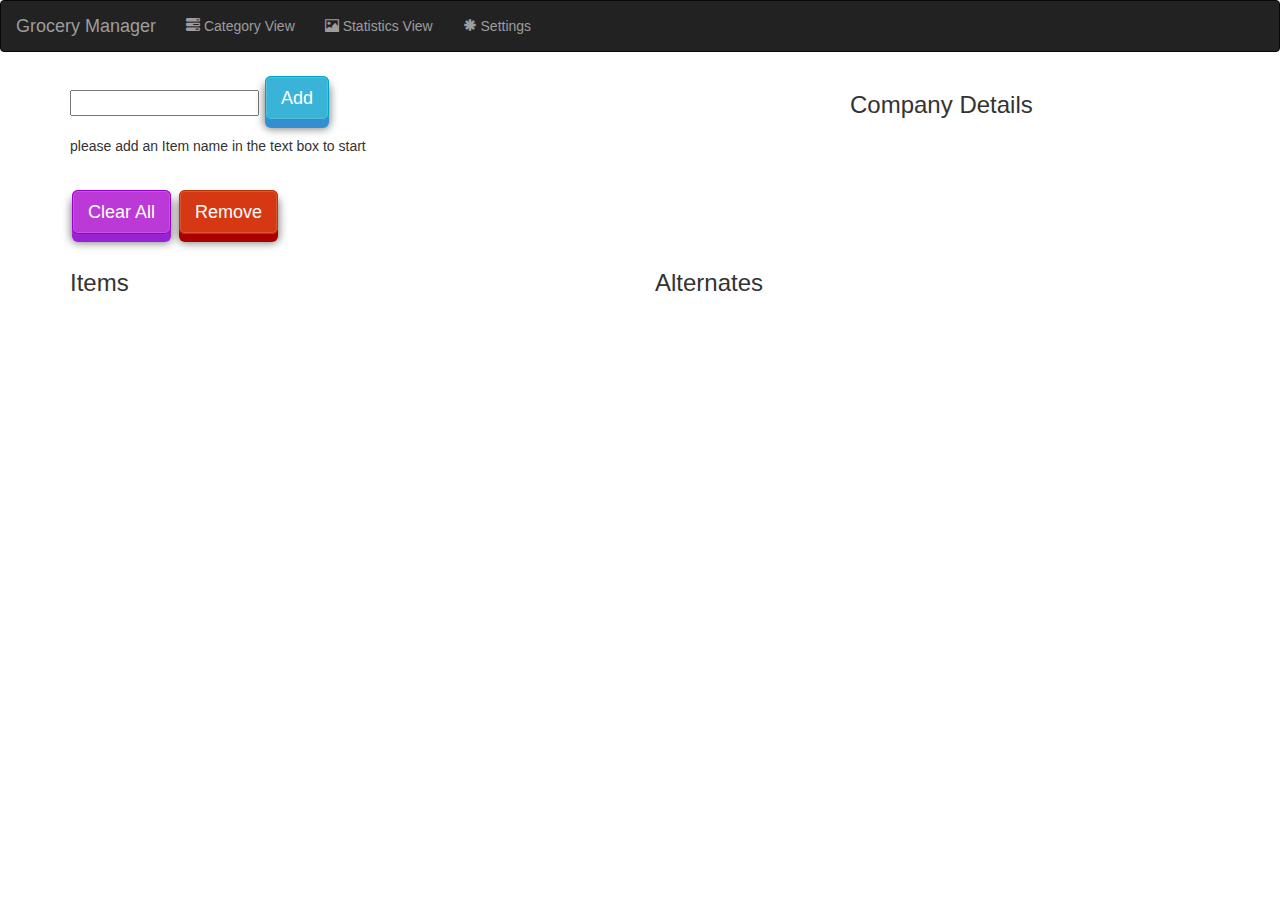
<file: testapp/src/main/webapp/index.html>
<!DOCTYPE html>
<html>
<head>
	<meta charset="utf-8">
    <meta http-equiv="X-UA-Compatible" content="IE=edge">
    <meta name="viewport" content="width=device-width, initial-scale=1">
<title>My Grocery List</title>

<script type="text/javascript" src="./js/jquery-3.1.1.min.js"></script>
<script type="text/javascript" src="./js/jquery.storage.js"></script>
<script type="text/javascript" src="./jquery-ui/jquery-ui.min.js"></script>

<script type="text/javascript" src="./css/js/bootstrap.min.js"></script>

<script type="text/javascript" src="./js/localService.js"></script>
<link href="./css/css/bootstrap.min.css" rel="stylesheet">
<link href="./css/3dbtn.css" rel="stylesheet">

<script type="text/javascript">
$(document).ready(function() { /*code here */
	load();

	$("#items").on('click','li',function (){
		viewDetails($(this));
		alterItems($(this));
	});
		
	$("#alter").on('click','li',function (){
		makeActive($(this));
	});
	
	$("#alter").on('click','span',function (){
		replaceItem($(this));
	});
	
});


</script>
<style>
.fixed-content {
    overflow-y: scroll; 
    height:200px;
}


</style>
</head>
<body>
<!-- menubar starts -->
<nav class="navbar navbar-inverse">
	<div class="container-fluid">
	<!-- Logo -->
		<div class="navbar-header">
			<button type="button" class="navbar-toggle" data-toggle="collapse" data-target="#mainNavbar">
			<span class="icon-bar"></span>
			<span class="icon-bar"></span>
			<span class="icon-bar"></span>
			
			</button>
			<a id="title" href="#" class="navbar-brand">Grocery Manager</a>
		</div>
		<!-- menu -->
		<div class="collapse navbar-collapse" id="mainNavbar">
			<ul class="nav navbar-nav">
				<li id="cat"><a href="./catView.html"><i class="glyphicon glyphicon-tasks gly-spin" aria-hidden="true"></i> Category View</a></li>
				<li id="stats"><a href="./statsView.html"><i class="glyphicon glyphicon-picture gly-spin" aria-hidden="true"></i> Statistics View</a></li>
				<li id="set"><a href="./settingsView.html"><i class="glyphicon glyphicon-asterisk gly-spin" aria-hidden="true"></i> Settings</a></li>
			</ul>
		</div>
	</div>
</nav>  
<!-- menubar ends -->
<!-- container pattern -->
<div id="main" class="container">
    <div class="row">
        <div class="col-sm-8">
			<input type="text" id="newItem"/>
			<button id="add_btn" class="btn btn-info btn-lg btn3d" onClick="addItem()">Add</button>
			<p id="msg"></p>
			<br>
			<button class="btn btn-magick btn-lg btn3d" onClick="clearLocalStorage()">Clear All</button>
			<button class="btn btn-danger btn-lg btn3d" onClick="removeItem()">Remove</button>
		</div>
        <div class="col-sm-4">
        <div id="details">
        	<h3>Company Details</h3>
        	<div class="list-group">
			    
  			</div>
        </div>
       </div>
    </div>
    <div class="row">
    <div class="col-sm-6">
			<h3>Items</h3>
			<div id="items" class="fixed-content">
				<ul class="list-group">
				</ul>
			</div>
		</div>
		<div class="col-sm-6">
			<h3>Alternates</h3>
			<div id="alter" class="fixed-content">
				<ul class="list-group">
				</ul>
			</div>
		</div>
    </div>
</div>
</body>
</html>
</file>
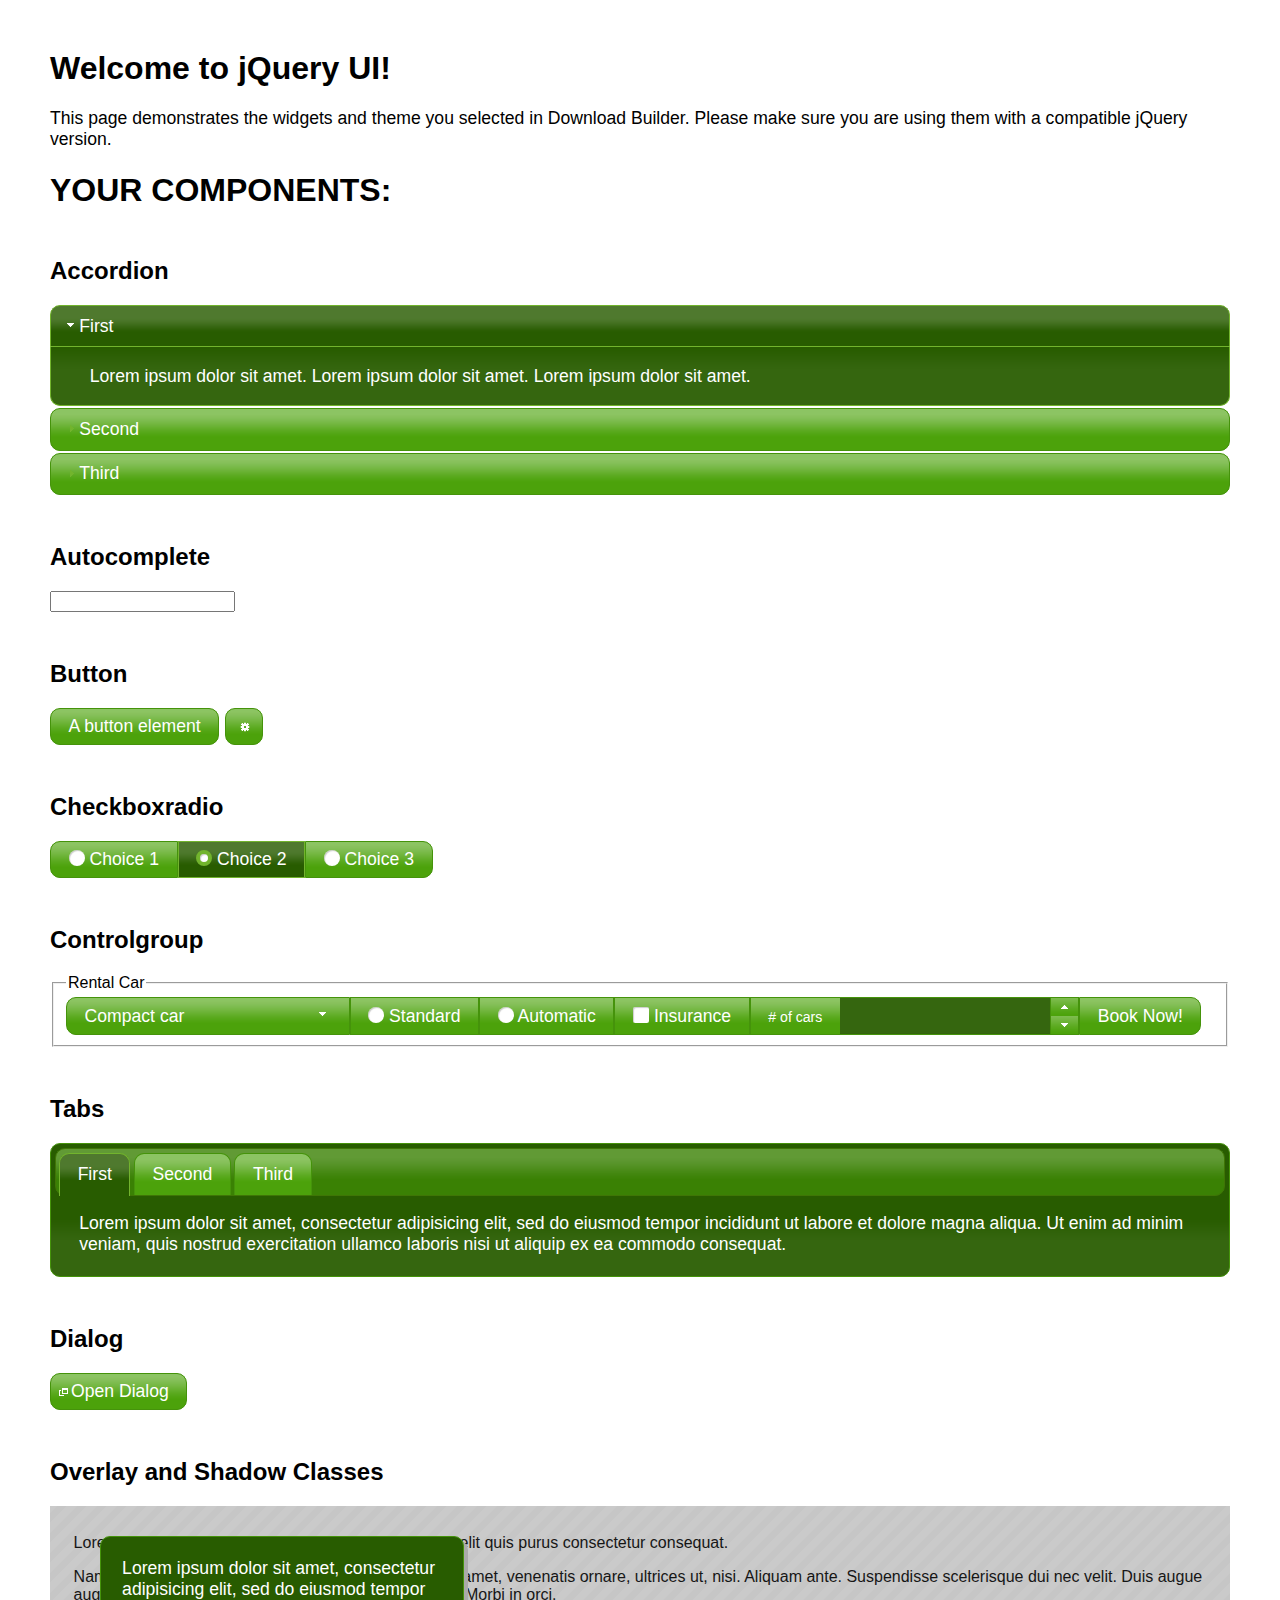
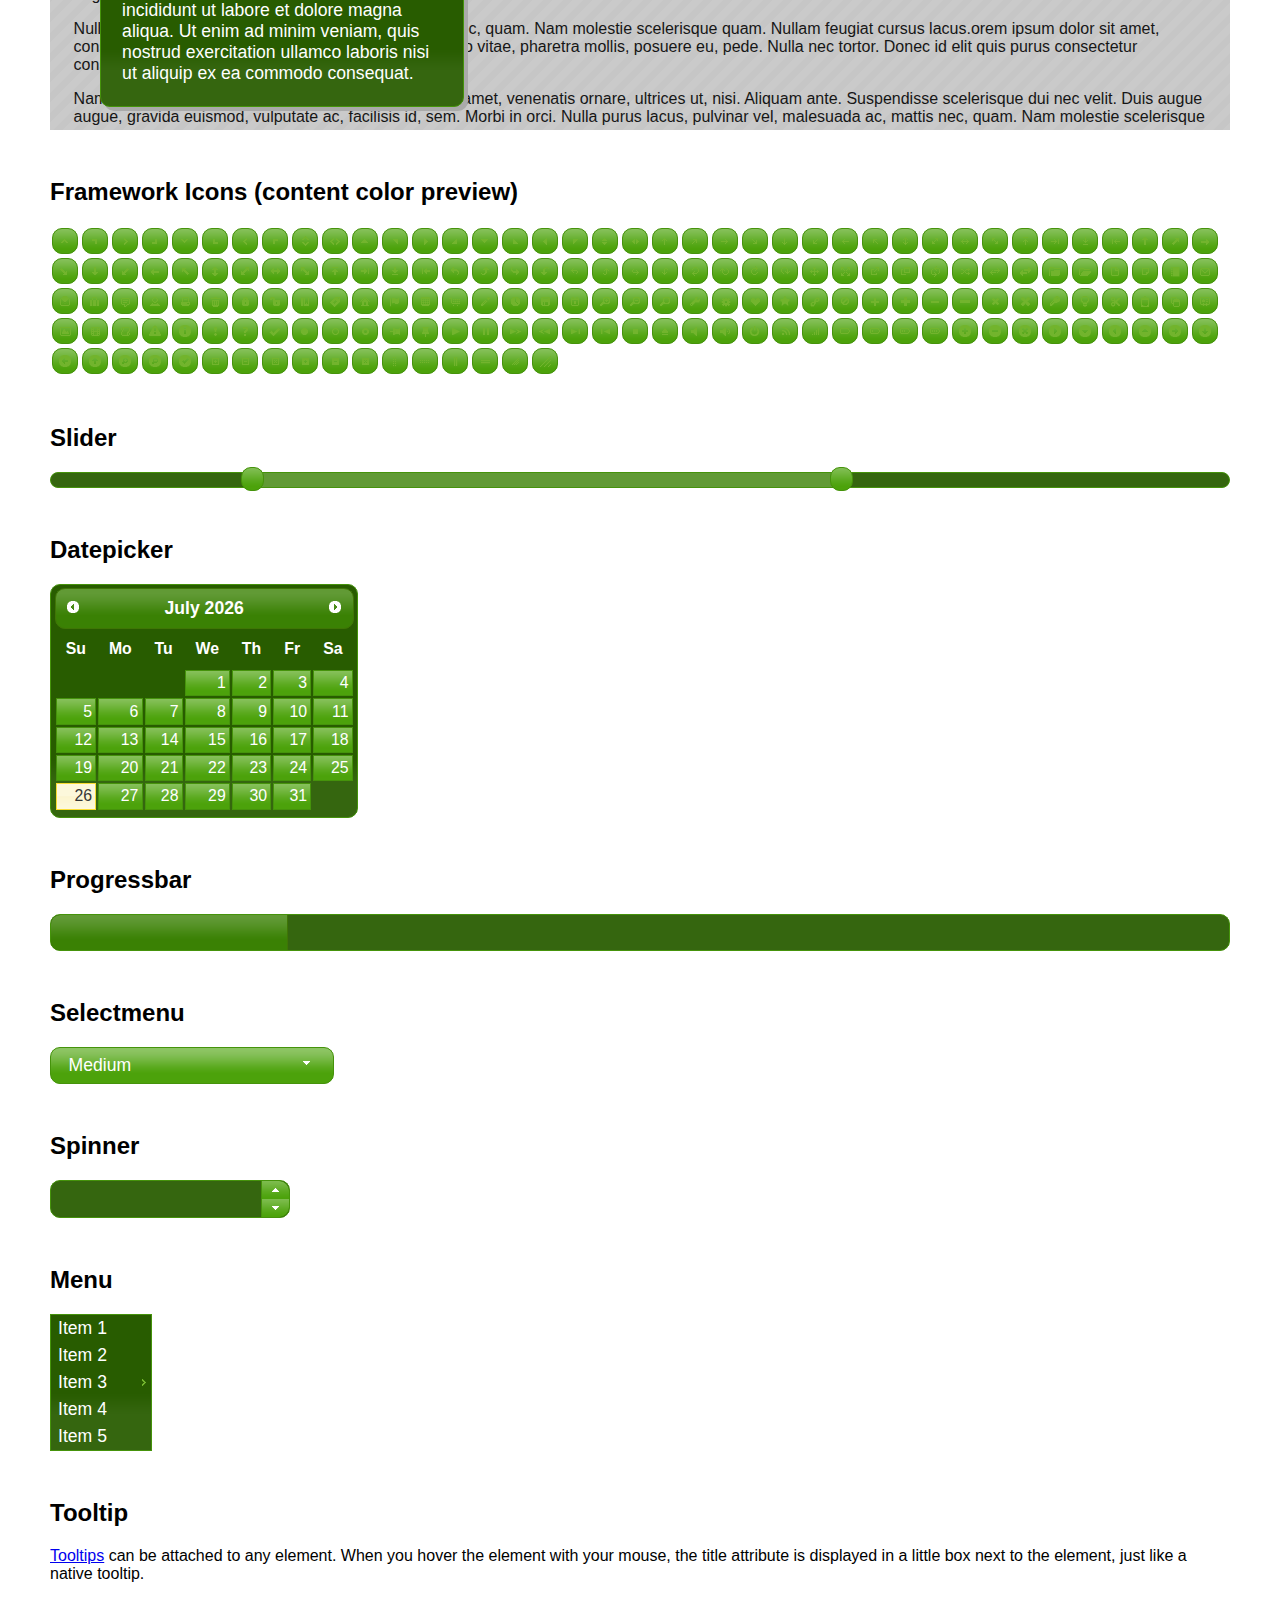
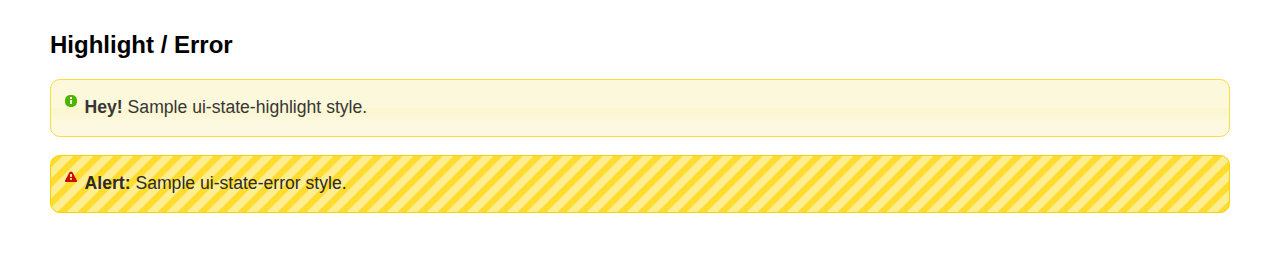
<file: testapp/src/main/webapp/jquery-ui/index.html>
<!doctype html>
<html lang="us">
<head>
	<meta charset="utf-8">
	<title>jQuery UI Example Page</title>
	<link href="jquery-ui.css" rel="stylesheet">
	<style>
	body{
		font-family: "Trebuchet MS", sans-serif;
		margin: 50px;
	}
	.demoHeaders {
		margin-top: 2em;
	}
	#dialog-link {
		padding: .4em 1em .4em 20px;
		text-decoration: none;
		position: relative;
	}
	#dialog-link span.ui-icon {
		margin: 0 5px 0 0;
		position: absolute;
		left: .2em;
		top: 50%;
		margin-top: -8px;
	}
	#icons {
		margin: 0;
		padding: 0;
	}
	#icons li {
		margin: 2px;
		position: relative;
		padding: 4px 0;
		cursor: pointer;
		float: left;
		list-style: none;
	}
	#icons span.ui-icon {
		float: left;
		margin: 0 4px;
	}
	.fakewindowcontain .ui-widget-overlay {
		position: absolute;
	}
	select {
		width: 200px;
	}
	</style>
</head>
<body>

<h1>Welcome to jQuery UI!</h1>

<div class="ui-widget">
	<p>This page demonstrates the widgets and theme you selected in Download Builder. Please make sure you are using them with a compatible jQuery version.</p>
</div>

<h1>YOUR COMPONENTS:</h1>


<!-- Accordion -->
<h2 class="demoHeaders">Accordion</h2>
<div id="accordion">
	<h3>First</h3>
	<div>Lorem ipsum dolor sit amet. Lorem ipsum dolor sit amet. Lorem ipsum dolor sit amet.</div>
	<h3>Second</h3>
	<div>Phasellus mattis tincidunt nibh.</div>
	<h3>Third</h3>
	<div>Nam dui erat, auctor a, dignissim quis.</div>
</div>



<!-- Autocomplete -->
<h2 class="demoHeaders">Autocomplete</h2>
<div>
	<input id="autocomplete" title="type &quot;a&quot;">
</div>



<!-- Button -->
<h2 class="demoHeaders">Button</h2>
<button id="button">A button element</button>
<button id="button-icon">An icon-only button</button>



<!-- Checkboxradio -->
<h2 class="demoHeaders">Checkboxradio</h2>
<form style="margin-top: 1em;">
	<div id="radioset">
		<input type="radio" id="radio1" name="radio"><label for="radio1">Choice 1</label>
		<input type="radio" id="radio2" name="radio" checked="checked"><label for="radio2">Choice 2</label>
		<input type="radio" id="radio3" name="radio"><label for="radio3">Choice 3</label>
	</div>
</form>



<!-- Controlgroup -->
<h2 class="demoHeaders">Controlgroup</h2>
<fieldset>
	<legend>Rental Car</legend>
	<div id="controlgroup">
		<select id="car-type">
			<option>Compact car</option>
			<option>Midsize car</option>
			<option>Full size car</option>
			<option>SUV</option>
			<option>Luxury</option>
			<option>Truck</option>
			<option>Van</option>
		</select>
		<label for="transmission-standard">Standard</label>
		<input type="radio" name="transmission" id="transmission-standard">
		<label for="transmission-automatic">Automatic</label>
		<input type="radio" name="transmission" id="transmission-automatic">
		<label for="insurance">Insurance</label>
		<input type="checkbox" name="insurance" id="insurance">
		<label for="horizontal-spinner" class="ui-controlgroup-label"># of cars</label>
		<input id="horizontal-spinner" class="ui-spinner-input">
		<button>Book Now!</button>
	</div>
</fieldset>



<!-- Tabs -->
<h2 class="demoHeaders">Tabs</h2>
<div id="tabs">
	<ul>
		<li><a href="#tabs-1">First</a></li>
		<li><a href="#tabs-2">Second</a></li>
		<li><a href="#tabs-3">Third</a></li>
	</ul>
	<div id="tabs-1">Lorem ipsum dolor sit amet, consectetur adipisicing elit, sed do eiusmod tempor incididunt ut labore et dolore magna aliqua. Ut enim ad minim veniam, quis nostrud exercitation ullamco laboris nisi ut aliquip ex ea commodo consequat.</div>
	<div id="tabs-2">Phasellus mattis tincidunt nibh. Cras orci urna, blandit id, pretium vel, aliquet ornare, felis. Maecenas scelerisque sem non nisl. Fusce sed lorem in enim dictum bibendum.</div>
	<div id="tabs-3">Nam dui erat, auctor a, dignissim quis, sollicitudin eu, felis. Pellentesque nisi urna, interdum eget, sagittis et, consequat vestibulum, lacus. Mauris porttitor ullamcorper augue.</div>
</div>



<h2 class="demoHeaders">Dialog</h2>
<p>
	<button id="dialog-link" class="ui-button ui-corner-all ui-widget">
		<span class="ui-icon ui-icon-newwin"></span>Open Dialog
	</button>
</p>

<h2 class="demoHeaders">Overlay and Shadow Classes</h2>
<div style="position: relative; width: 96%; height: 200px; padding:1% 2%; overflow:hidden;" class="fakewindowcontain">
	<p>Lorem ipsum dolor sit amet,  Nulla nec tortor. Donec id elit quis purus consectetur consequat. </p><p>Nam congue semper tellus. Sed erat dolor, dapibus sit amet, venenatis ornare, ultrices ut, nisi. Aliquam ante. Suspendisse scelerisque dui nec velit. Duis augue augue, gravida euismod, vulputate ac, facilisis id, sem. Morbi in orci. </p><p>Nulla purus lacus, pulvinar vel, malesuada ac, mattis nec, quam. Nam molestie scelerisque quam. Nullam feugiat cursus lacus.orem ipsum dolor sit amet, consectetur adipiscing elit. Donec libero risus, commodo vitae, pharetra mollis, posuere eu, pede. Nulla nec tortor. Donec id elit quis purus consectetur consequat. </p><p>Nam congue semper tellus. Sed erat dolor, dapibus sit amet, venenatis ornare, ultrices ut, nisi. Aliquam ante. Suspendisse scelerisque dui nec velit. Duis augue augue, gravida euismod, vulputate ac, facilisis id, sem. Morbi in orci. Nulla purus lacus, pulvinar vel, malesuada ac, mattis nec, quam. Nam molestie scelerisque quam. </p><p>Nullam feugiat cursus lacus.orem ipsum dolor sit amet, consectetur adipiscing elit. Donec libero risus, commodo vitae, pharetra mollis, posuere eu, pede. Nulla nec tortor. Donec id elit quis purus consectetur consequat. Nam congue semper tellus. Sed erat dolor, dapibus sit amet, venenatis ornare, ultrices ut, nisi. Aliquam ante. </p><p>Suspendisse scelerisque dui nec velit. Duis augue augue, gravida euismod, vulputate ac, facilisis id, sem. Morbi in orci. Nulla purus lacus, pulvinar vel, malesuada ac, mattis nec, quam. Nam molestie scelerisque quam. Nullam feugiat cursus lacus.orem ipsum dolor sit amet, consectetur adipiscing elit. Donec libero risus, commodo vitae, pharetra mollis, posuere eu, pede. Nulla nec tortor. Donec id elit quis purus consectetur consequat. Nam congue semper tellus. Sed erat dolor, dapibus sit amet, venenatis ornare, ultrices ut, nisi. </p>

	<!-- ui-dialog -->
	<div class="ui-widget-overlay ui-front"></div>
	<div style="position: absolute; width: 320px; left: 50px; top: 30px; padding: 1.2em" class="ui-widget ui-front ui-widget-content ui-corner-all ui-widget-shadow">
		Lorem ipsum dolor sit amet, consectetur adipisicing elit, sed do eiusmod tempor incididunt ut labore et dolore magna aliqua. Ut enim ad minim veniam, quis nostrud exercitation ullamco laboris nisi ut aliquip ex ea commodo consequat.
	</div>

</div>

<!-- ui-dialog -->
<div id="dialog" title="Dialog Title">
	<p>Lorem ipsum dolor sit amet, consectetur adipisicing elit, sed do eiusmod tempor incididunt ut labore et dolore magna aliqua. Ut enim ad minim veniam, quis nostrud exercitation ullamco laboris nisi ut aliquip ex ea commodo consequat.</p>
</div>



<h2 class="demoHeaders">Framework Icons (content color preview)</h2>
<ul id="icons" class="ui-widget ui-helper-clearfix">
	<li class="ui-state-default ui-corner-all" title=".ui-icon-caret-1-n"><span class="ui-icon ui-icon-caret-1-n"></span></li>
	<li class="ui-state-default ui-corner-all" title=".ui-icon-caret-1-ne"><span class="ui-icon ui-icon-caret-1-ne"></span></li>
	<li class="ui-state-default ui-corner-all" title=".ui-icon-caret-1-e"><span class="ui-icon ui-icon-caret-1-e"></span></li>
	<li class="ui-state-default ui-corner-all" title=".ui-icon-caret-1-se"><span class="ui-icon ui-icon-caret-1-se"></span></li>
	<li class="ui-state-default ui-corner-all" title=".ui-icon-caret-1-s"><span class="ui-icon ui-icon-caret-1-s"></span></li>
	<li class="ui-state-default ui-corner-all" title=".ui-icon-caret-1-sw"><span class="ui-icon ui-icon-caret-1-sw"></span></li>
	<li class="ui-state-default ui-corner-all" title=".ui-icon-caret-1-w"><span class="ui-icon ui-icon-caret-1-w"></span></li>
	<li class="ui-state-default ui-corner-all" title=".ui-icon-caret-1-nw"><span class="ui-icon ui-icon-caret-1-nw"></span></li>
	<li class="ui-state-default ui-corner-all" title=".ui-icon-caret-2-n-s"><span class="ui-icon ui-icon-caret-2-n-s"></span></li>
	<li class="ui-state-default ui-corner-all" title=".ui-icon-caret-2-e-w"><span class="ui-icon ui-icon-caret-2-e-w"></span></li>
	<li class="ui-state-default ui-corner-all" title=".ui-icon-triangle-1-n"><span class="ui-icon ui-icon-triangle-1-n"></span></li>
	<li class="ui-state-default ui-corner-all" title=".ui-icon-triangle-1-ne"><span class="ui-icon ui-icon-triangle-1-ne"></span></li>
	<li class="ui-state-default ui-corner-all" title=".ui-icon-triangle-1-e"><span class="ui-icon ui-icon-triangle-1-e"></span></li>
	<li class="ui-state-default ui-corner-all" title=".ui-icon-triangle-1-se"><span class="ui-icon ui-icon-triangle-1-se"></span></li>
	<li class="ui-state-default ui-corner-all" title=".ui-icon-triangle-1-s"><span class="ui-icon ui-icon-triangle-1-s"></span></li>
	<li class="ui-state-default ui-corner-all" title=".ui-icon-triangle-1-sw"><span class="ui-icon ui-icon-triangle-1-sw"></span></li>
	<li class="ui-state-default ui-corner-all" title=".ui-icon-triangle-1-w"><span class="ui-icon ui-icon-triangle-1-w"></span></li>
	<li class="ui-state-default ui-corner-all" title=".ui-icon-triangle-1-nw"><span class="ui-icon ui-icon-triangle-1-nw"></span></li>
	<li class="ui-state-default ui-corner-all" title=".ui-icon-triangle-2-n-s"><span class="ui-icon ui-icon-triangle-2-n-s"></span></li>
	<li class="ui-state-default ui-corner-all" title=".ui-icon-triangle-2-e-w"><span class="ui-icon ui-icon-triangle-2-e-w"></span></li>
	<li class="ui-state-default ui-corner-all" title=".ui-icon-arrow-1-n"><span class="ui-icon ui-icon-arrow-1-n"></span></li>
	<li class="ui-state-default ui-corner-all" title=".ui-icon-arrow-1-ne"><span class="ui-icon ui-icon-arrow-1-ne"></span></li>
	<li class="ui-state-default ui-corner-all" title=".ui-icon-arrow-1-e"><span class="ui-icon ui-icon-arrow-1-e"></span></li>
	<li class="ui-state-default ui-corner-all" title=".ui-icon-arrow-1-se"><span class="ui-icon ui-icon-arrow-1-se"></span></li>
	<li class="ui-state-default ui-corner-all" title=".ui-icon-arrow-1-s"><span class="ui-icon ui-icon-arrow-1-s"></span></li>
	<li class="ui-state-default ui-corner-all" title=".ui-icon-arrow-1-sw"><span class="ui-icon ui-icon-arrow-1-sw"></span></li>
	<li class="ui-state-default ui-corner-all" title=".ui-icon-arrow-1-w"><span class="ui-icon ui-icon-arrow-1-w"></span></li>
	<li class="ui-state-default ui-corner-all" title=".ui-icon-arrow-1-nw"><span class="ui-icon ui-icon-arrow-1-nw"></span></li>
	<li class="ui-state-default ui-corner-all" title=".ui-icon-arrow-2-n-s"><span class="ui-icon ui-icon-arrow-2-n-s"></span></li>
	<li class="ui-state-default ui-corner-all" title=".ui-icon-arrow-2-ne-sw"><span class="ui-icon ui-icon-arrow-2-ne-sw"></span></li>
	<li class="ui-state-default ui-corner-all" title=".ui-icon-arrow-2-e-w"><span class="ui-icon ui-icon-arrow-2-e-w"></span></li>
	<li class="ui-state-default ui-corner-all" title=".ui-icon-arrow-2-se-nw"><span class="ui-icon ui-icon-arrow-2-se-nw"></span></li>
	<li class="ui-state-default ui-corner-all" title=".ui-icon-arrowstop-1-n"><span class="ui-icon ui-icon-arrowstop-1-n"></span></li>
	<li class="ui-state-default ui-corner-all" title=".ui-icon-arrowstop-1-e"><span class="ui-icon ui-icon-arrowstop-1-e"></span></li>
	<li class="ui-state-default ui-corner-all" title=".ui-icon-arrowstop-1-s"><span class="ui-icon ui-icon-arrowstop-1-s"></span></li>
	<li class="ui-state-default ui-corner-all" title=".ui-icon-arrowstop-1-w"><span class="ui-icon ui-icon-arrowstop-1-w"></span></li>
	<li class="ui-state-default ui-corner-all" title=".ui-icon-arrowthick-1-n"><span class="ui-icon ui-icon-arrowthick-1-n"></span></li>
	<li class="ui-state-default ui-corner-all" title=".ui-icon-arrowthick-1-ne"><span class="ui-icon ui-icon-arrowthick-1-ne"></span></li>
	<li class="ui-state-default ui-corner-all" title=".ui-icon-arrowthick-1-e"><span class="ui-icon ui-icon-arrowthick-1-e"></span></li>
	<li class="ui-state-default ui-corner-all" title=".ui-icon-arrowthick-1-se"><span class="ui-icon ui-icon-arrowthick-1-se"></span></li>
	<li class="ui-state-default ui-corner-all" title=".ui-icon-arrowthick-1-s"><span class="ui-icon ui-icon-arrowthick-1-s"></span></li>
	<li class="ui-state-default ui-corner-all" title=".ui-icon-arrowthick-1-sw"><span class="ui-icon ui-icon-arrowthick-1-sw"></span></li>
	<li class="ui-state-default ui-corner-all" title=".ui-icon-arrowthick-1-w"><span class="ui-icon ui-icon-arrowthick-1-w"></span></li>
	<li class="ui-state-default ui-corner-all" title=".ui-icon-arrowthick-1-nw"><span class="ui-icon ui-icon-arrowthick-1-nw"></span></li>
	<li class="ui-state-default ui-corner-all" title=".ui-icon-arrowthick-2-n-s"><span class="ui-icon ui-icon-arrowthick-2-n-s"></span></li>
	<li class="ui-state-default ui-corner-all" title=".ui-icon-arrowthick-2-ne-sw"><span class="ui-icon ui-icon-arrowthick-2-ne-sw"></span></li>
	<li class="ui-state-default ui-corner-all" title=".ui-icon-arrowthick-2-e-w"><span class="ui-icon ui-icon-arrowthick-2-e-w"></span></li>
	<li class="ui-state-default ui-corner-all" title=".ui-icon-arrowthick-2-se-nw"><span class="ui-icon ui-icon-arrowthick-2-se-nw"></span></li>
	<li class="ui-state-default ui-corner-all" title=".ui-icon-arrowthickstop-1-n"><span class="ui-icon ui-icon-arrowthickstop-1-n"></span></li>
	<li class="ui-state-default ui-corner-all" title=".ui-icon-arrowthickstop-1-e"><span class="ui-icon ui-icon-arrowthickstop-1-e"></span></li>
	<li class="ui-state-default ui-corner-all" title=".ui-icon-arrowthickstop-1-s"><span class="ui-icon ui-icon-arrowthickstop-1-s"></span></li>
	<li class="ui-state-default ui-corner-all" title=".ui-icon-arrowthickstop-1-w"><span class="ui-icon ui-icon-arrowthickstop-1-w"></span></li>
	<li class="ui-state-default ui-corner-all" title=".ui-icon-arrowreturnthick-1-w"><span class="ui-icon ui-icon-arrowreturnthick-1-w"></span></li>
	<li class="ui-state-default ui-corner-all" title=".ui-icon-arrowreturnthick-1-n"><span class="ui-icon ui-icon-arrowreturnthick-1-n"></span></li>
	<li class="ui-state-default ui-corner-all" title=".ui-icon-arrowreturnthick-1-e"><span class="ui-icon ui-icon-arrowreturnthick-1-e"></span></li>
	<li class="ui-state-default ui-corner-all" title=".ui-icon-arrowreturnthick-1-s"><span class="ui-icon ui-icon-arrowreturnthick-1-s"></span></li>
	<li class="ui-state-default ui-corner-all" title=".ui-icon-arrowreturn-1-w"><span class="ui-icon ui-icon-arrowreturn-1-w"></span></li>
	<li class="ui-state-default ui-corner-all" title=".ui-icon-arrowreturn-1-n"><span class="ui-icon ui-icon-arrowreturn-1-n"></span></li>
	<li class="ui-state-default ui-corner-all" title=".ui-icon-arrowreturn-1-e"><span class="ui-icon ui-icon-arrowreturn-1-e"></span></li>
	<li class="ui-state-default ui-corner-all" title=".ui-icon-arrowreturn-1-s"><span class="ui-icon ui-icon-arrowreturn-1-s"></span></li>
	<li class="ui-state-default ui-corner-all" title=".ui-icon-arrowrefresh-1-w"><span class="ui-icon ui-icon-arrowrefresh-1-w"></span></li>
	<li class="ui-state-default ui-corner-all" title=".ui-icon-arrowrefresh-1-n"><span class="ui-icon ui-icon-arrowrefresh-1-n"></span></li>
	<li class="ui-state-default ui-corner-all" title=".ui-icon-arrowrefresh-1-e"><span class="ui-icon ui-icon-arrowrefresh-1-e"></span></li>
	<li class="ui-state-default ui-corner-all" title=".ui-icon-arrowrefresh-1-s"><span class="ui-icon ui-icon-arrowrefresh-1-s"></span></li>
	<li class="ui-state-default ui-corner-all" title=".ui-icon-arrow-4"><span class="ui-icon ui-icon-arrow-4"></span></li>
	<li class="ui-state-default ui-corner-all" title=".ui-icon-arrow-4-diag"><span class="ui-icon ui-icon-arrow-4-diag"></span></li>
	<li class="ui-state-default ui-corner-all" title=".ui-icon-extlink"><span class="ui-icon ui-icon-extlink"></span></li>
	<li class="ui-state-default ui-corner-all" title=".ui-icon-newwin"><span class="ui-icon ui-icon-newwin"></span></li>
	<li class="ui-state-default ui-corner-all" title=".ui-icon-refresh"><span class="ui-icon ui-icon-refresh"></span></li>
	<li class="ui-state-default ui-corner-all" title=".ui-icon-shuffle"><span class="ui-icon ui-icon-shuffle"></span></li>
	<li class="ui-state-default ui-corner-all" title=".ui-icon-transfer-e-w"><span class="ui-icon ui-icon-transfer-e-w"></span></li>
	<li class="ui-state-default ui-corner-all" title=".ui-icon-transferthick-e-w"><span class="ui-icon ui-icon-transferthick-e-w"></span></li>
	<li class="ui-state-default ui-corner-all" title=".ui-icon-folder-collapsed"><span class="ui-icon ui-icon-folder-collapsed"></span></li>
	<li class="ui-state-default ui-corner-all" title=".ui-icon-folder-open"><span class="ui-icon ui-icon-folder-open"></span></li>
	<li class="ui-state-default ui-corner-all" title=".ui-icon-document"><span class="ui-icon ui-icon-document"></span></li>
	<li class="ui-state-default ui-corner-all" title=".ui-icon-document-b"><span class="ui-icon ui-icon-document-b"></span></li>
	<li class="ui-state-default ui-corner-all" title=".ui-icon-note"><span class="ui-icon ui-icon-note"></span></li>
	<li class="ui-state-default ui-corner-all" title=".ui-icon-mail-closed"><span class="ui-icon ui-icon-mail-closed"></span></li>
	<li class="ui-state-default ui-corner-all" title=".ui-icon-mail-open"><span class="ui-icon ui-icon-mail-open"></span></li>
	<li class="ui-state-default ui-corner-all" title=".ui-icon-suitcase"><span class="ui-icon ui-icon-suitcase"></span></li>
	<li class="ui-state-default ui-corner-all" title=".ui-icon-comment"><span class="ui-icon ui-icon-comment"></span></li>
	<li class="ui-state-default ui-corner-all" title=".ui-icon-person"><span class="ui-icon ui-icon-person"></span></li>
	<li class="ui-state-default ui-corner-all" title=".ui-icon-print"><span class="ui-icon ui-icon-print"></span></li>
	<li class="ui-state-default ui-corner-all" title=".ui-icon-trash"><span class="ui-icon ui-icon-trash"></span></li>
	<li class="ui-state-default ui-corner-all" title=".ui-icon-locked"><span class="ui-icon ui-icon-locked"></span></li>
	<li class="ui-state-default ui-corner-all" title=".ui-icon-unlocked"><span class="ui-icon ui-icon-unlocked"></span></li>
	<li class="ui-state-default ui-corner-all" title=".ui-icon-bookmark"><span class="ui-icon ui-icon-bookmark"></span></li>
	<li class="ui-state-default ui-corner-all" title=".ui-icon-tag"><span class="ui-icon ui-icon-tag"></span></li>
	<li class="ui-state-default ui-corner-all" title=".ui-icon-home"><span class="ui-icon ui-icon-home"></span></li>
	<li class="ui-state-default ui-corner-all" title=".ui-icon-flag"><span class="ui-icon ui-icon-flag"></span></li>
	<li class="ui-state-default ui-corner-all" title=".ui-icon-calculator"><span class="ui-icon ui-icon-calculator"></span></li>
	<li class="ui-state-default ui-corner-all" title=".ui-icon-cart"><span class="ui-icon ui-icon-cart"></span></li>
	<li class="ui-state-default ui-corner-all" title=".ui-icon-pencil"><span class="ui-icon ui-icon-pencil"></span></li>
	<li class="ui-state-default ui-corner-all" title=".ui-icon-clock"><span class="ui-icon ui-icon-clock"></span></li>
	<li class="ui-state-default ui-corner-all" title=".ui-icon-disk"><span class="ui-icon ui-icon-disk"></span></li>
	<li class="ui-state-default ui-corner-all" title=".ui-icon-calendar"><span class="ui-icon ui-icon-calendar"></span></li>
	<li class="ui-state-default ui-corner-all" title=".ui-icon-zoomin"><span class="ui-icon ui-icon-zoomin"></span></li>
	<li class="ui-state-default ui-corner-all" title=".ui-icon-zoomout"><span class="ui-icon ui-icon-zoomout"></span></li>
	<li class="ui-state-default ui-corner-all" title=".ui-icon-search"><span class="ui-icon ui-icon-search"></span></li>
	<li class="ui-state-default ui-corner-all" title=".ui-icon-wrench"><span class="ui-icon ui-icon-wrench"></span></li>
	<li class="ui-state-default ui-corner-all" title=".ui-icon-gear"><span class="ui-icon ui-icon-gear"></span></li>
	<li class="ui-state-default ui-corner-all" title=".ui-icon-heart"><span class="ui-icon ui-icon-heart"></span></li>
	<li class="ui-state-default ui-corner-all" title=".ui-icon-star"><span class="ui-icon ui-icon-star"></span></li>
	<li class="ui-state-default ui-corner-all" title=".ui-icon-link"><span class="ui-icon ui-icon-link"></span></li>
	<li class="ui-state-default ui-corner-all" title=".ui-icon-cancel"><span class="ui-icon ui-icon-cancel"></span></li>
	<li class="ui-state-default ui-corner-all" title=".ui-icon-plus"><span class="ui-icon ui-icon-plus"></span></li>
	<li class="ui-state-default ui-corner-all" title=".ui-icon-plusthick"><span class="ui-icon ui-icon-plusthick"></span></li>
	<li class="ui-state-default ui-corner-all" title=".ui-icon-minus"><span class="ui-icon ui-icon-minus"></span></li>
	<li class="ui-state-default ui-corner-all" title=".ui-icon-minusthick"><span class="ui-icon ui-icon-minusthick"></span></li>
	<li class="ui-state-default ui-corner-all" title=".ui-icon-close"><span class="ui-icon ui-icon-close"></span></li>
	<li class="ui-state-default ui-corner-all" title=".ui-icon-closethick"><span class="ui-icon ui-icon-closethick"></span></li>
	<li class="ui-state-default ui-corner-all" title=".ui-icon-key"><span class="ui-icon ui-icon-key"></span></li>
	<li class="ui-state-default ui-corner-all" title=".ui-icon-lightbulb"><span class="ui-icon ui-icon-lightbulb"></span></li>
	<li class="ui-state-default ui-corner-all" title=".ui-icon-scissors"><span class="ui-icon ui-icon-scissors"></span></li>
	<li class="ui-state-default ui-corner-all" title=".ui-icon-clipboard"><span class="ui-icon ui-icon-clipboard"></span></li>
	<li class="ui-state-default ui-corner-all" title=".ui-icon-copy"><span class="ui-icon ui-icon-copy"></span></li>
	<li class="ui-state-default ui-corner-all" title=".ui-icon-contact"><span class="ui-icon ui-icon-contact"></span></li>
	<li class="ui-state-default ui-corner-all" title=".ui-icon-image"><span class="ui-icon ui-icon-image"></span></li>
	<li class="ui-state-default ui-corner-all" title=".ui-icon-video"><span class="ui-icon ui-icon-video"></span></li>
	<li class="ui-state-default ui-corner-all" title=".ui-icon-script"><span class="ui-icon ui-icon-script"></span></li>
	<li class="ui-state-default ui-corner-all" title=".ui-icon-alert"><span class="ui-icon ui-icon-alert"></span></li>
	<li class="ui-state-default ui-corner-all" title=".ui-icon-info"><span class="ui-icon ui-icon-info"></span></li>
	<li class="ui-state-default ui-corner-all" title=".ui-icon-notice"><span class="ui-icon ui-icon-notice"></span></li>
	<li class="ui-state-default ui-corner-all" title=".ui-icon-help"><span class="ui-icon ui-icon-help"></span></li>
	<li class="ui-state-default ui-corner-all" title=".ui-icon-check"><span class="ui-icon ui-icon-check"></span></li>
	<li class="ui-state-default ui-corner-all" title=".ui-icon-bullet"><span class="ui-icon ui-icon-bullet"></span></li>
	<li class="ui-state-default ui-corner-all" title=".ui-icon-radio-off"><span class="ui-icon ui-icon-radio-off"></span></li>
	<li class="ui-state-default ui-corner-all" title=".ui-icon-radio-on"><span class="ui-icon ui-icon-radio-on"></span></li>
	<li class="ui-state-default ui-corner-all" title=".ui-icon-pin-w"><span class="ui-icon ui-icon-pin-w"></span></li>
	<li class="ui-state-default ui-corner-all" title=".ui-icon-pin-s"><span class="ui-icon ui-icon-pin-s"></span></li>
	<li class="ui-state-default ui-corner-all" title=".ui-icon-play"><span class="ui-icon ui-icon-play"></span></li>
	<li class="ui-state-default ui-corner-all" title=".ui-icon-pause"><span class="ui-icon ui-icon-pause"></span></li>
	<li class="ui-state-default ui-corner-all" title=".ui-icon-seek-next"><span class="ui-icon ui-icon-seek-next"></span></li>
	<li class="ui-state-default ui-corner-all" title=".ui-icon-seek-prev"><span class="ui-icon ui-icon-seek-prev"></span></li>
	<li class="ui-state-default ui-corner-all" title=".ui-icon-seek-end"><span class="ui-icon ui-icon-seek-end"></span></li>
	<li class="ui-state-default ui-corner-all" title=".ui-icon-seek-first"><span class="ui-icon ui-icon-seek-first"></span></li>
	<li class="ui-state-default ui-corner-all" title=".ui-icon-stop"><span class="ui-icon ui-icon-stop"></span></li>
	<li class="ui-state-default ui-corner-all" title=".ui-icon-eject"><span class="ui-icon ui-icon-eject"></span></li>
	<li class="ui-state-default ui-corner-all" title=".ui-icon-volume-off"><span class="ui-icon ui-icon-volume-off"></span></li>
	<li class="ui-state-default ui-corner-all" title=".ui-icon-volume-on"><span class="ui-icon ui-icon-volume-on"></span></li>
	<li class="ui-state-default ui-corner-all" title=".ui-icon-power"><span class="ui-icon ui-icon-power"></span></li>
	<li class="ui-state-default ui-corner-all" title=".ui-icon-signal-diag"><span class="ui-icon ui-icon-signal-diag"></span></li>
	<li class="ui-state-default ui-corner-all" title=".ui-icon-signal"><span class="ui-icon ui-icon-signal"></span></li>
	<li class="ui-state-default ui-corner-all" title=".ui-icon-battery-0"><span class="ui-icon ui-icon-battery-0"></span></li>
	<li class="ui-state-default ui-corner-all" title=".ui-icon-battery-1"><span class="ui-icon ui-icon-battery-1"></span></li>
	<li class="ui-state-default ui-corner-all" title=".ui-icon-battery-2"><span class="ui-icon ui-icon-battery-2"></span></li>
	<li class="ui-state-default ui-corner-all" title=".ui-icon-battery-3"><span class="ui-icon ui-icon-battery-3"></span></li>
	<li class="ui-state-default ui-corner-all" title=".ui-icon-circle-plus"><span class="ui-icon ui-icon-circle-plus"></span></li>
	<li class="ui-state-default ui-corner-all" title=".ui-icon-circle-minus"><span class="ui-icon ui-icon-circle-minus"></span></li>
	<li class="ui-state-default ui-corner-all" title=".ui-icon-circle-close"><span class="ui-icon ui-icon-circle-close"></span></li>
	<li class="ui-state-default ui-corner-all" title=".ui-icon-circle-triangle-e"><span class="ui-icon ui-icon-circle-triangle-e"></span></li>
	<li class="ui-state-default ui-corner-all" title=".ui-icon-circle-triangle-s"><span class="ui-icon ui-icon-circle-triangle-s"></span></li>
	<li class="ui-state-default ui-corner-all" title=".ui-icon-circle-triangle-w"><span class="ui-icon ui-icon-circle-triangle-w"></span></li>
	<li class="ui-state-default ui-corner-all" title=".ui-icon-circle-triangle-n"><span class="ui-icon ui-icon-circle-triangle-n"></span></li>
	<li class="ui-state-default ui-corner-all" title=".ui-icon-circle-arrow-e"><span class="ui-icon ui-icon-circle-arrow-e"></span></li>
	<li class="ui-state-default ui-corner-all" title=".ui-icon-circle-arrow-s"><span class="ui-icon ui-icon-circle-arrow-s"></span></li>
	<li class="ui-state-default ui-corner-all" title=".ui-icon-circle-arrow-w"><span class="ui-icon ui-icon-circle-arrow-w"></span></li>
	<li class="ui-state-default ui-corner-all" title=".ui-icon-circle-arrow-n"><span class="ui-icon ui-icon-circle-arrow-n"></span></li>
	<li class="ui-state-default ui-corner-all" title=".ui-icon-circle-zoomin"><span class="ui-icon ui-icon-circle-zoomin"></span></li>
	<li class="ui-state-default ui-corner-all" title=".ui-icon-circle-zoomout"><span class="ui-icon ui-icon-circle-zoomout"></span></li>
	<li class="ui-state-default ui-corner-all" title=".ui-icon-circle-check"><span class="ui-icon ui-icon-circle-check"></span></li>
	<li class="ui-state-default ui-corner-all" title=".ui-icon-circlesmall-plus"><span class="ui-icon ui-icon-circlesmall-plus"></span></li>
	<li class="ui-state-default ui-corner-all" title=".ui-icon-circlesmall-minus"><span class="ui-icon ui-icon-circlesmall-minus"></span></li>
	<li class="ui-state-default ui-corner-all" title=".ui-icon-circlesmall-close"><span class="ui-icon ui-icon-circlesmall-close"></span></li>
	<li class="ui-state-default ui-corner-all" title=".ui-icon-squaresmall-plus"><span class="ui-icon ui-icon-squaresmall-plus"></span></li>
	<li class="ui-state-default ui-corner-all" title=".ui-icon-squaresmall-minus"><span class="ui-icon ui-icon-squaresmall-minus"></span></li>
	<li class="ui-state-default ui-corner-all" title=".ui-icon-squaresmall-close"><span class="ui-icon ui-icon-squaresmall-close"></span></li>
	<li class="ui-state-default ui-corner-all" title=".ui-icon-grip-dotted-vertical"><span class="ui-icon ui-icon-grip-dotted-vertical"></span></li>
	<li class="ui-state-default ui-corner-all" title=".ui-icon-grip-dotted-horizontal"><span class="ui-icon ui-icon-grip-dotted-horizontal"></span></li>
	<li class="ui-state-default ui-corner-all" title=".ui-icon-grip-solid-vertical"><span class="ui-icon ui-icon-grip-solid-vertical"></span></li>
	<li class="ui-state-default ui-corner-all" title=".ui-icon-grip-solid-horizontal"><span class="ui-icon ui-icon-grip-solid-horizontal"></span></li>
	<li class="ui-state-default ui-corner-all" title=".ui-icon-gripsmall-diagonal-se"><span class="ui-icon ui-icon-gripsmall-diagonal-se"></span></li>
	<li class="ui-state-default ui-corner-all" title=".ui-icon-grip-diagonal-se"><span class="ui-icon ui-icon-grip-diagonal-se"></span></li>
</ul>


<!-- Slider -->
<h2 class="demoHeaders">Slider</h2>
<div id="slider"></div>



<!-- Datepicker -->
<h2 class="demoHeaders">Datepicker</h2>
<div id="datepicker"></div>



<!-- Progressbar -->
<h2 class="demoHeaders">Progressbar</h2>
<div id="progressbar"></div>



<!-- Progressbar -->
<h2 class="demoHeaders">Selectmenu</h2>
<select id="selectmenu">
	<option>Slower</option>
	<option>Slow</option>
	<option selected="selected">Medium</option>
	<option>Fast</option>
	<option>Faster</option>
</select>



<!-- Spinner -->
<h2 class="demoHeaders">Spinner</h2>
<input id="spinner">



<!-- Menu -->
<h2 class="demoHeaders">Menu</h2>
<ul style="width:100px;" id="menu">
	<li><div>Item 1</div></li>
	<li><div>Item 2</div></li>
	<li><div>Item 3</div>
		<ul>
			<li><div>Item 3-1</div></li>
			<li><div>Item 3-2</div></li>
			<li><div>Item 3-3</div></li>
			<li><div>Item 3-4</div></li>
			<li><div>Item 3-5</div></li>
		</ul>
	</li>
	<li><div>Item 4</div></li>
	<li><div>Item 5</div></li>
</ul>



<!-- Tooltip -->
<h2 class="demoHeaders">Tooltip</h2>
<p id="tooltip">
	<a href="#" title="That&apos;s what this widget is">Tooltips</a> can be attached to any element. When you hover
the element with your mouse, the title attribute is displayed in a little box next to the element, just like a native tooltip.
</p>


<!-- Highlight / Error -->
<h2 class="demoHeaders">Highlight / Error</h2>
<div class="ui-widget">
	<div class="ui-state-highlight ui-corner-all" style="margin-top: 20px; padding: 0 .7em;">
		<p><span class="ui-icon ui-icon-info" style="float: left; margin-right: .3em;"></span>
		<strong>Hey!</strong> Sample ui-state-highlight style.</p>
	</div>
</div>
<br>
<div class="ui-widget">
	<div class="ui-state-error ui-corner-all" style="padding: 0 .7em;">
		<p><span class="ui-icon ui-icon-alert" style="float: left; margin-right: .3em;"></span>
		<strong>Alert:</strong> Sample ui-state-error style.</p>
	</div>
</div>

<script src="external/jquery/jquery.js"></script>
<script src="jquery-ui.js"></script>
<script>

$( "#accordion" ).accordion();



var availableTags = [
	"ActionScript",
	"AppleScript",
	"Asp",
	"BASIC",
	"C",
	"C++",
	"Clojure",
	"COBOL",
	"ColdFusion",
	"Erlang",
	"Fortran",
	"Groovy",
	"Haskell",
	"Java",
	"JavaScript",
	"Lisp",
	"Perl",
	"PHP",
	"Python",
	"Ruby",
	"Scala",
	"Scheme"
];
$( "#autocomplete" ).autocomplete({
	source: availableTags
});



$( "#button" ).button();
$( "#button-icon" ).button({
	icon: "ui-icon-gear",
	showLabel: false
});



$( "#radioset" ).buttonset();



$( "#controlgroup" ).controlgroup();



$( "#tabs" ).tabs();



$( "#dialog" ).dialog({
	autoOpen: false,
	width: 400,
	buttons: [
		{
			text: "Ok",
			click: function() {
				$( this ).dialog( "close" );
			}
		},
		{
			text: "Cancel",
			click: function() {
				$( this ).dialog( "close" );
			}
		}
	]
});

// Link to open the dialog
$( "#dialog-link" ).click(function( event ) {
	$( "#dialog" ).dialog( "open" );
	event.preventDefault();
});



$( "#datepicker" ).datepicker({
	inline: true
});



$( "#slider" ).slider({
	range: true,
	values: [ 17, 67 ]
});



$( "#progressbar" ).progressbar({
	value: 20
});



$( "#spinner" ).spinner();



$( "#menu" ).menu();



$( "#tooltip" ).tooltip();



$( "#selectmenu" ).selectmenu();


// Hover states on the static widgets
$( "#dialog-link, #icons li" ).hover(
	function() {
		$( this ).addClass( "ui-state-hover" );
	},
	function() {
		$( this ).removeClass( "ui-state-hover" );
	}
);
</script>
</body>
</html>
</file>
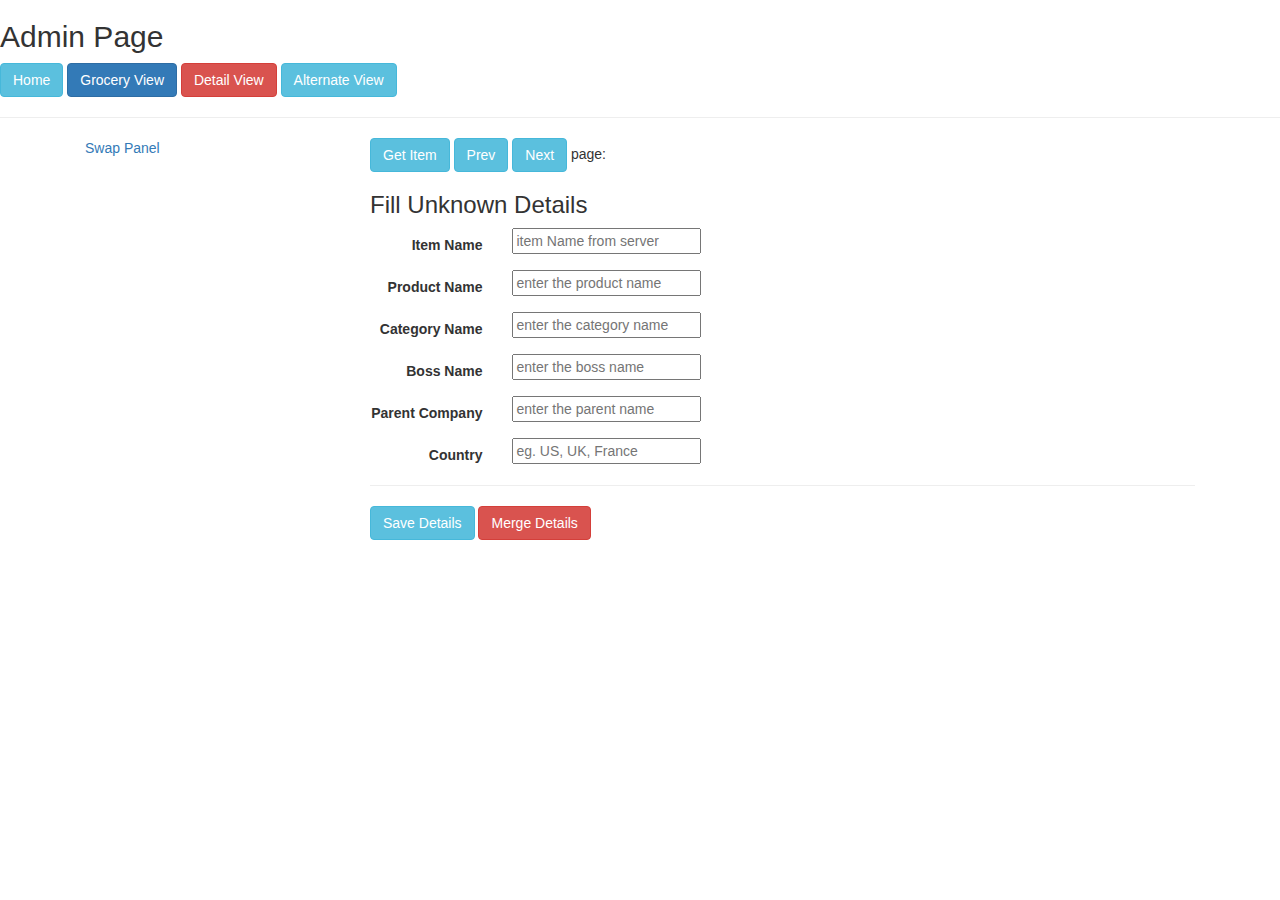
<file: testapp/src/main/webapp/adminView.html>
<!DOCTYPE html>
<html>
<head>
<meta charset="utf-8">
<meta http-equiv="X-UA-Compatible" content="IE=edge">
<meta name="viewport" content="width=device-width, initial-scale=1">
<title>My Grocery List</title>
<script type="text/javascript" src="./js/jquery-3.1.1.min.js"></script>
<script type="text/javascript" src="./js/jquery.storage.js"></script>
<script type="text/javascript" src="./css/js/bootstrap.min.js"></script>

<script type="text/javascript" src="./js/adminService.js"></script>
<link href="./css/css/bootstrap.min.css" rel="stylesheet">

<script type="text/javascript">
$(document).ready(function(){
	swapPanel();
});


</script>
</head>
<body>
	<h2>Admin Page</h2>
	<a href="./index.html" class="btn btn-info">Home</a>
	<a class="btn btn-primary" href="./itemView.html">Grocery View</a>
	<a class="btn btn-danger" href="./detailsView.html">Detail View</a>
	<a class="btn btn-info" href="./alterView.html">Alternate View</a>
	<br>
	<hr/>
	<div class="container">
		<div class="col-sm-3">
		<a onclick="swapPanel()">Swap Panel</a>
		</div>
		<div class="col-sm-9">
		
	
	<div id="getItem">
	<button class="btn btn-info" onClick="getItem()">Get Item</button>
	
	<a class="btn btn-info" href="javascript:prevPage()" id="btn_prev">Prev</a>
	<a class="btn btn-info" href="javascript:nextPage()" id="btn_next">Next</a>
	page: <span id="page"></span>
	<br>
	<div id="msg"></div>
		<form class="form-horizontal">
			<h3>Fill Unknown Details</h3>
			<div class="form-group">
				<label for="itemName" class="control-label col-xs-2">Item
					Name</label>
				<div class="col-xs-10">
					<input type="text" id="itemName"
						placeholder="item Name from server" />
				</div>
			</div>
			<div class="form-group">
				<label for="productName" class="control-label col-xs-2">Product
					Name</label>
				<div class="col-xs-10">
					<input type="text" id="productName"
						placeholder="enter the product name" />
				</div>
			</div>
			<div class="form-group">
				<label for="categoryName" class="control-label col-xs-2">Category
					Name</label>
				<div class="col-xs-10">
					<input type="text" id="categoryName"
						placeholder="enter the category name" />
				</div>
			</div>
			<div class="form-group">
				<label for="boss" class="control-label col-xs-2">Boss Name</label>
				<div class="col-xs-10">
					<input type="text" id="boss"
						placeholder="enter the boss name" />
				</div>
			</div>
			
			<div class="form-group">
				<label for="parentName" class="control-label col-xs-2">Parent Company</label>
				<div class="col-xs-10">
					<input type="text" id="parentName"
						placeholder="enter the parent name" />
				</div>
			</div>
			<div class="form-group">
				<label for="country" class="control-label col-xs-2">Country</label>
				<div class="col-xs-10">
					<input type="text" id="country" placeholder="eg. US, UK, France"  />
				</div>
			</div>
			<hr>
			</form>
		<button class="btn btn-info" onClick="saveDetails()">Save Details</button>
		<button class="btn btn-danger" onClick="mergeDetails()">Merge Details</button>
	</div><!-- getItem -->
	
	<div id="deleteItem">
	<button class="btn btn-info" onClick="getDetails()">Get Item</button>
	<br>
		<form class="form-horizontal">
			<h3>Delete Product Details</h3>
			<div class="form-group">
				<label for="itemName" class="control-label col-xs-2">Item
					Name</label>
				<div class="col-xs-10">
					<input type="text" id="itemName_d"
						placeholder="item Name" />
				</div>
			</div>
			<div class="form-group">
				<label for="productName" class="control-label col-xs-2">Product
					Name</label>
				<div class="col-xs-10">
					<input type="text" id="productName_d" />
				</div>
			</div>
			<hr>
		</form>
		<div id="msg_d"></div>
		<button class="btn btn-info" onClick="deleteDetails()">Delete Details</button>
	</div><!-- deleteItem -->

	
	</div><!-- col-sm-9 -->
</div><!-- container -->
	
</body>
</html>
</file>
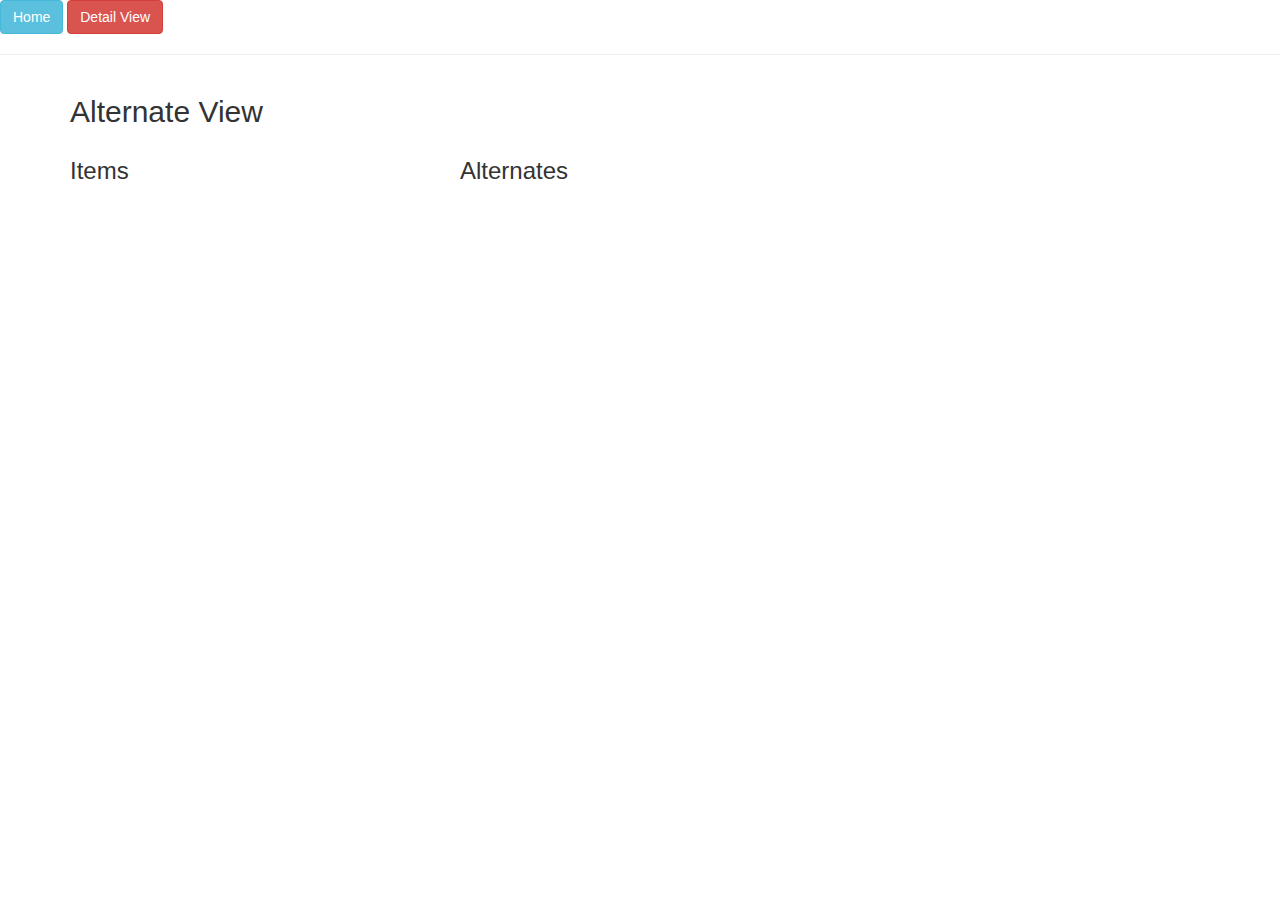
<file: testapp/src/main/webapp/alterView.html>
<!DOCTYPE html>
<html>
<head>
	<meta charset="utf-8">
    <meta http-equiv="X-UA-Compatible" content="IE=edge">
    <meta name="viewport" content="width=device-width, initial-scale=1">
<title>My Grocery List</title>
<script type="text/javascript" src="./js/jquery-3.1.1.min.js"></script>
<script type="text/javascript" src="./js/jquery.storage.js"></script>
<script type="text/javascript" src="./css/js/bootstrap.min.js"></script>

<script type="text/javascript" src="./js/alterService.js"></script>
<link href="./css/css/bootstrap.min.css" rel="stylesheet">

<script type="text/javascript">
$(document).ready(function() { /*code here */
	load();


	$(".col-sm-4").on('click','li',function (){
	var naCountry = $.localStorage('native');
	
		var alterurl = '/testapp/rest/product/alter/'+$(this).text()+'/'+naCountry;
		
		$.ajax( {
	        url:alterurl,
	        success:function(data) {
	        	console.log(data);
	            try{
	            	if(data.hasOwnProperty('errorCode')){
	            		$('#alters .alist').empty();
	            		$('#alters .alist').append('<li>'+ data.errorCode+'</li>');
	            	}else{
	            		$('#alters .alist').empty();
			            $.each(data, function(index, t) {
		     				console.log(t.productName);
		     				$('#alters .alist').append('<li>'+ t.productName+'</li>');
			            });

	            	}

     					            
	            }catch(e){
	            	console.log(e);
	            }	
	        
	        },
	        error:function(e){
	        	console.log(e);
	        }
	     });
		

	});



});


</script>

</head>
<body>
<!-- container pattern -->
<div>
			<a href="./index.html" class="btn btn-info">Home</a>
			<a class="btn btn-danger" href="./detailsView.html">Detail View</a>
		   <hr>

</div>
<div id="main" class="container">
<h2>Alternate View</h2>
	<div class="row">
        <div class="col-sm-4">
			<div id="items">
			<h3>Items</h3>
				<ul class="list">
				</ul>
			</div>
		</div>
        <div class="col-sm-8">
			<div id="alters">
			<h3>Alternates</h3>
				<ul class="alist">
				</ul>
			</div>
		</div>
    </div>
</div>
</body>
</html>
</file>
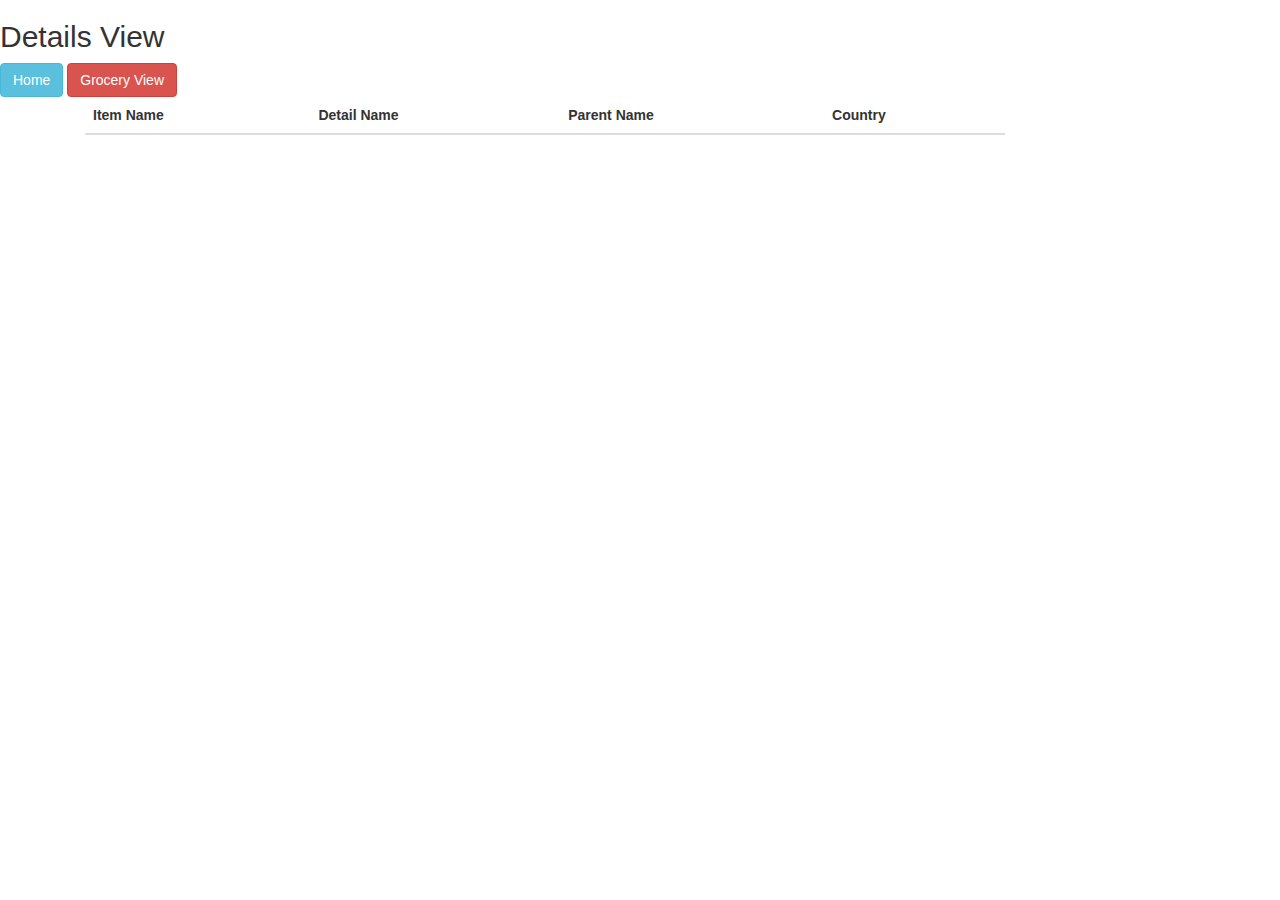
<file: testapp/src/main/webapp/detailsView.html>
<!DOCTYPE html>
<html>
<head>
	<meta charset="utf-8">
    <meta http-equiv="X-UA-Compatible" content="IE=edge">
    <meta name="viewport" content="width=device-width, initial-scale=1">

<title>My Grocery List</title>
<script type="text/javascript" src="./js/jquery-3.1.1.min.js"></script>
<script type="text/javascript" src="./js/jquery.storage.js"></script>
<script type="text/javascript" src="./css/js/bootstrap.min.js"></script>
<link href="./css/css/bootstrap.min.css" rel="stylesheet">
<script type="text/javascript" src="./js/detailService.js"></script>

<script type="text/javascript">
$(document).ready(function() { /*code here */
	renderDetailView();
});

</script>

</head>
<body>

<h2>Details View</h2>
<a href="./index.html" class="btn btn-info">Home</a>
<a class="btn btn-danger" href="./itemView.html">Grocery View</a>

<div class="container">


<div class="col-sm-10">

	<table class="table table-striped" id="detailTable">
	<thead>
	<tr>
		<th>Item Name</th>
		<th>Detail Name</th>
		<th>Parent Name</th>
		<th>Country</th>
	</tr>
	</thead>
	<tbody>
	</tbody>
	</table>
	
</div>

</div>


</body>
</html>
</file>
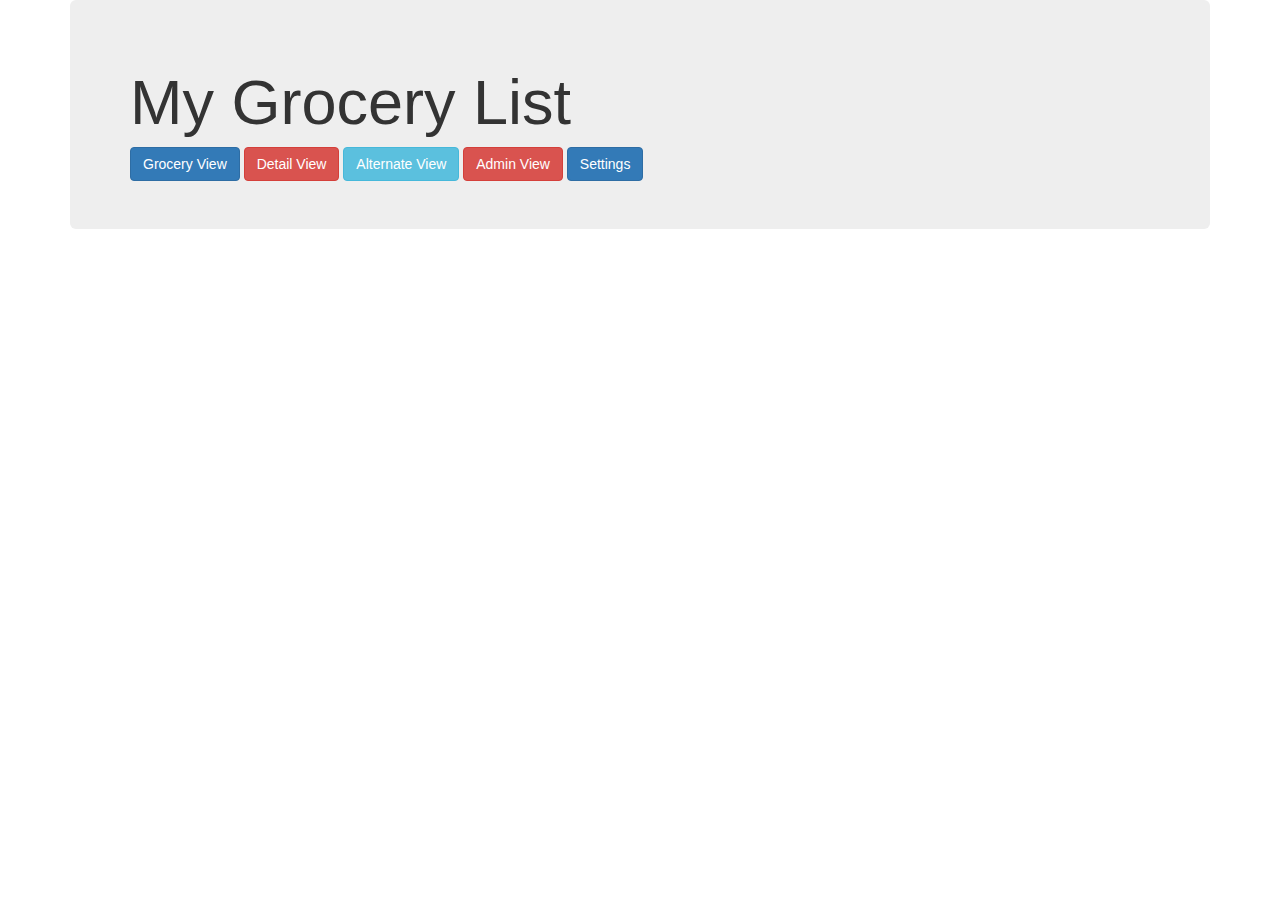
<file: testapp/src/main/webapp/landing.html>
<!DOCTYPE html>
<html>
<head>
<meta charset="utf-8">
<meta http-equiv="X-UA-Compatible" content="IE=edge">
<meta name="viewport" content="width=device-width, initial-scale=1">

<title>My Grocery List</title>
<script type="text/javascript" src="./js/jquery-3.1.1.min.js"></script>
<script type="text/javascript" src="./js/jquery.storage.js"></script>
<script type="text/javascript" src="./css/js/bootstrap.min.js"></script>
<link href="./css/css/bootstrap.min.css" rel="stylesheet">
<script type="text/javascript">
$(document).ready(function() { /*code here */ 
var title = "My Grocery List";
$("#title").text(title);
});
</script>
</head>
<body>
	<div class="container">
		<div class="jumbotron">
			<div>
				<h1 id="title"></h1>
				<a class="btn btn-primary" href="./itemView.html">Grocery View</a>
				<a class="btn btn-danger" href="./detailsView.html">Detail View</a>
				<a class="btn btn-info" href="./alterView.html">Alternate View</a>
				<a class="btn btn-danger" href="./adminView.html">Admin View</a>
				<a class="btn btn-primary" href="./settingsView.html">Settings</a>
			</div>
		</div>
	</div>
</body>
</html>
</file>
<file: testapp/src/main/webapp/css/3dbtn.css>
/* 3D buttons */
.btn3d {
    position:relative;
    top: -6px;
    border:0;
     transition: all 40ms linear;
     margin-top:10px;
     margin-bottom:10px;
     margin-left:2px;
     margin-right:2px;
}
.btn3d:active:focus,
.btn3d:focus:hover,
.btn3d:focus {
    -moz-outline-style:none;
         outline:medium none;
}
.btn3d:active, .btn3d.active {
    top:2px;
}
.btn3d.btn-white {
    color: #666666;
    box-shadow:0 0 0 1px #ebebeb inset, 0 0 0 2px rgba(255,255,255,0.10) inset, 0 8px 0 0 #f5f5f5, 0 8px 8px 1px rgba(0,0,0,.2);
    background-color:#fff;
}
.btn3d.btn-white:active, .btn3d.btn-white.active {
    color: #666666;
    box-shadow:0 0 0 1px #ebebeb inset, 0 0 0 1px rgba(255,255,255,0.15) inset, 0 1px 3px 1px rgba(0,0,0,.1);
    background-color:#fff;
}
.btn3d.btn-default {
    color: #666666;
    box-shadow:0 0 0 1px #ebebeb inset, 0 0 0 2px rgba(255,255,255,0.10) inset, 0 8px 0 0 #BEBEBE, 0 8px 8px 1px rgba(0,0,0,.2);
    background-color:#f9f9f9;
}
.btn3d.btn-default:active, .btn3d.btn-default.active {
    color: #666666;
    box-shadow:0 0 0 1px #ebebeb inset, 0 0 0 1px rgba(255,255,255,0.15) inset, 0 1px 3px 1px rgba(0,0,0,.1);
    background-color:#f9f9f9;
}
.btn3d.btn-primary {
    box-shadow:0 0 0 1px #417fbd inset, 0 0 0 2px rgba(255,255,255,0.15) inset, 0 8px 0 0 #4D5BBE, 0 8px 8px 1px rgba(0,0,0,0.5);
    background-color:#4274D7;
}
.btn3d.btn-primary:active, .btn3d.btn-primary.active {
    box-shadow:0 0 0 1px #417fbd inset, 0 0 0 1px rgba(255,255,255,0.15) inset, 0 1px 3px 1px rgba(0,0,0,0.3);
    background-color:#4274D7;
}
.btn3d.btn-success {
    box-shadow:0 0 0 1px #31c300 inset, 0 0 0 2px rgba(255,255,255,0.15) inset, 0 8px 0 0 #5eb924, 0 8px 8px 1px rgba(0,0,0,0.5);
    background-color:#78d739;
}
.btn3d.btn-success:active, .btn3d.btn-success.active {
    box-shadow:0 0 0 1px #30cd00 inset, 0 0 0 1px rgba(255,255,255,0.15) inset, 0 1px 3px 1px rgba(0,0,0,0.3);
    background-color: #78d739;
}
.btn3d.btn-info {
    box-shadow:0 0 0 1px #00a5c3 inset, 0 0 0 2px rgba(255,255,255,0.15) inset, 0 8px 0 0 #348FD2, 0 8px 8px 1px rgba(0,0,0,0.5);
    background-color:#39B3D7;
}
.btn3d.btn-info:active, .btn3d.btn-info.active {
    box-shadow:0 0 0 1px #00a5c3 inset, 0 0 0 1px rgba(255,255,255,0.15) inset, 0 1px 3px 1px rgba(0,0,0,0.3);
    background-color: #39B3D7;
}
.btn3d.btn-warning {
    box-shadow:0 0 0 1px #d79a47 inset, 0 0 0 2px rgba(255,255,255,0.15) inset, 0 8px 0 0 #D79A34, 0 8px 8px 1px rgba(0,0,0,0.5);
    background-color:#FEAF20;
}
.btn3d.btn-warning:active, .btn3d.btn-warning.active {
    box-shadow:0 0 0 1px #d79a47 inset, 0 0 0 1px rgba(255,255,255,0.15) inset, 0 1px 3px 1px rgba(0,0,0,0.3);
    background-color: #FEAF20;
}
.btn3d.btn-danger {
    box-shadow:0 0 0 1px #b93802 inset, 0 0 0 2px rgba(255,255,255,0.15) inset, 0 8px 0 0 #AA0000, 0 8px 8px 1px rgba(0,0,0,0.5);
    background-color:#D73814;
}
.btn3d.btn-danger:active, .btn3d.btn-danger.active {
    box-shadow:0 0 0 1px #b93802 inset, 0 0 0 1px rgba(255,255,255,0.15) inset, 0 1px 3px 1px rgba(0,0,0,0.3);
    background-color: #D73814;
}
.btn3d.btn-magick {
    color: #fff;
    box-shadow:0 0 0 1px #9a00cd inset, 0 0 0 2px rgba(255,255,255,0.15) inset, 0 8px 0 0 #9823d5, 0 8px 8px 1px rgba(0,0,0,0.5);
    background-color:#bb39d7;
}
.btn3d.btn-magick:active, .btn3d.btn-magick.active {
    box-shadow:0 0 0 1px #9a00cd inset, 0 0 0 1px rgba(255,255,255,0.15) inset, 0 1px 3px 1px rgba(0,0,0,0.3);
    background-color: #bb39d7;
}
/* 3D buttons ends*/
</file>
